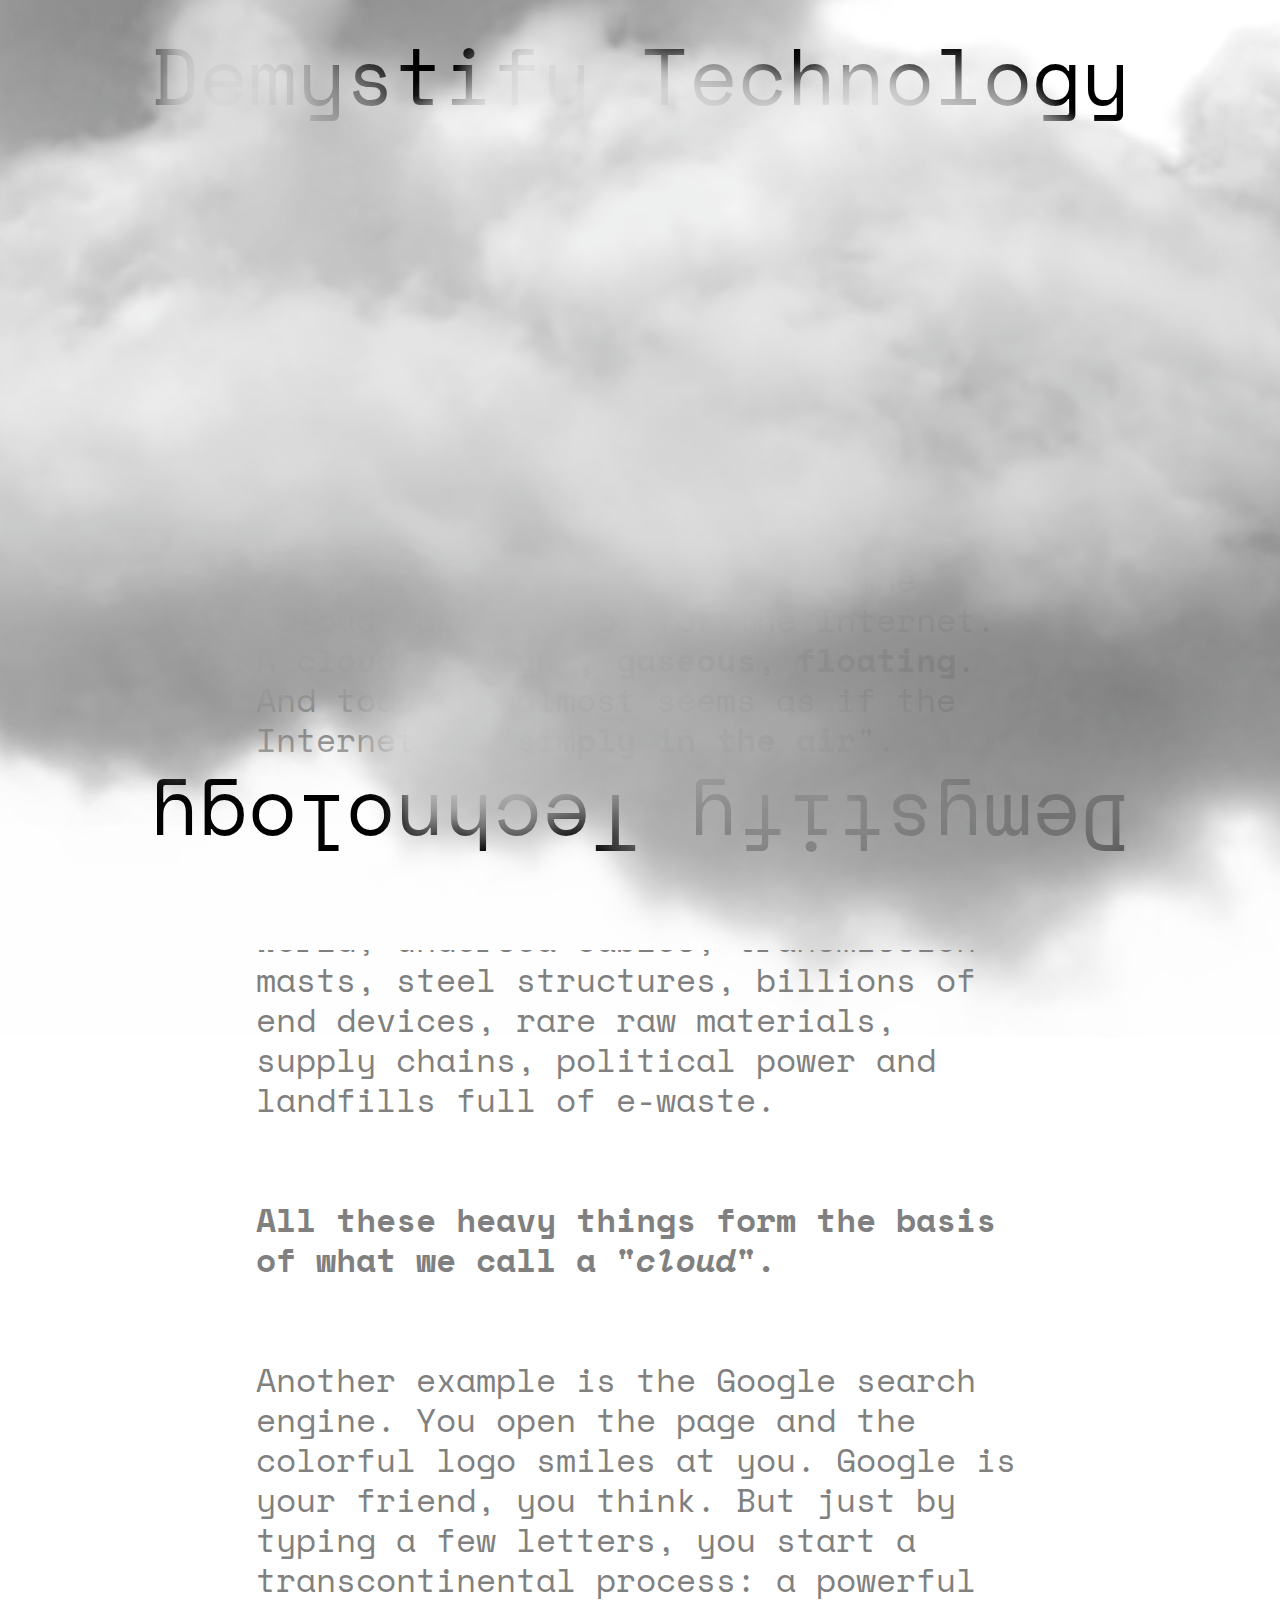
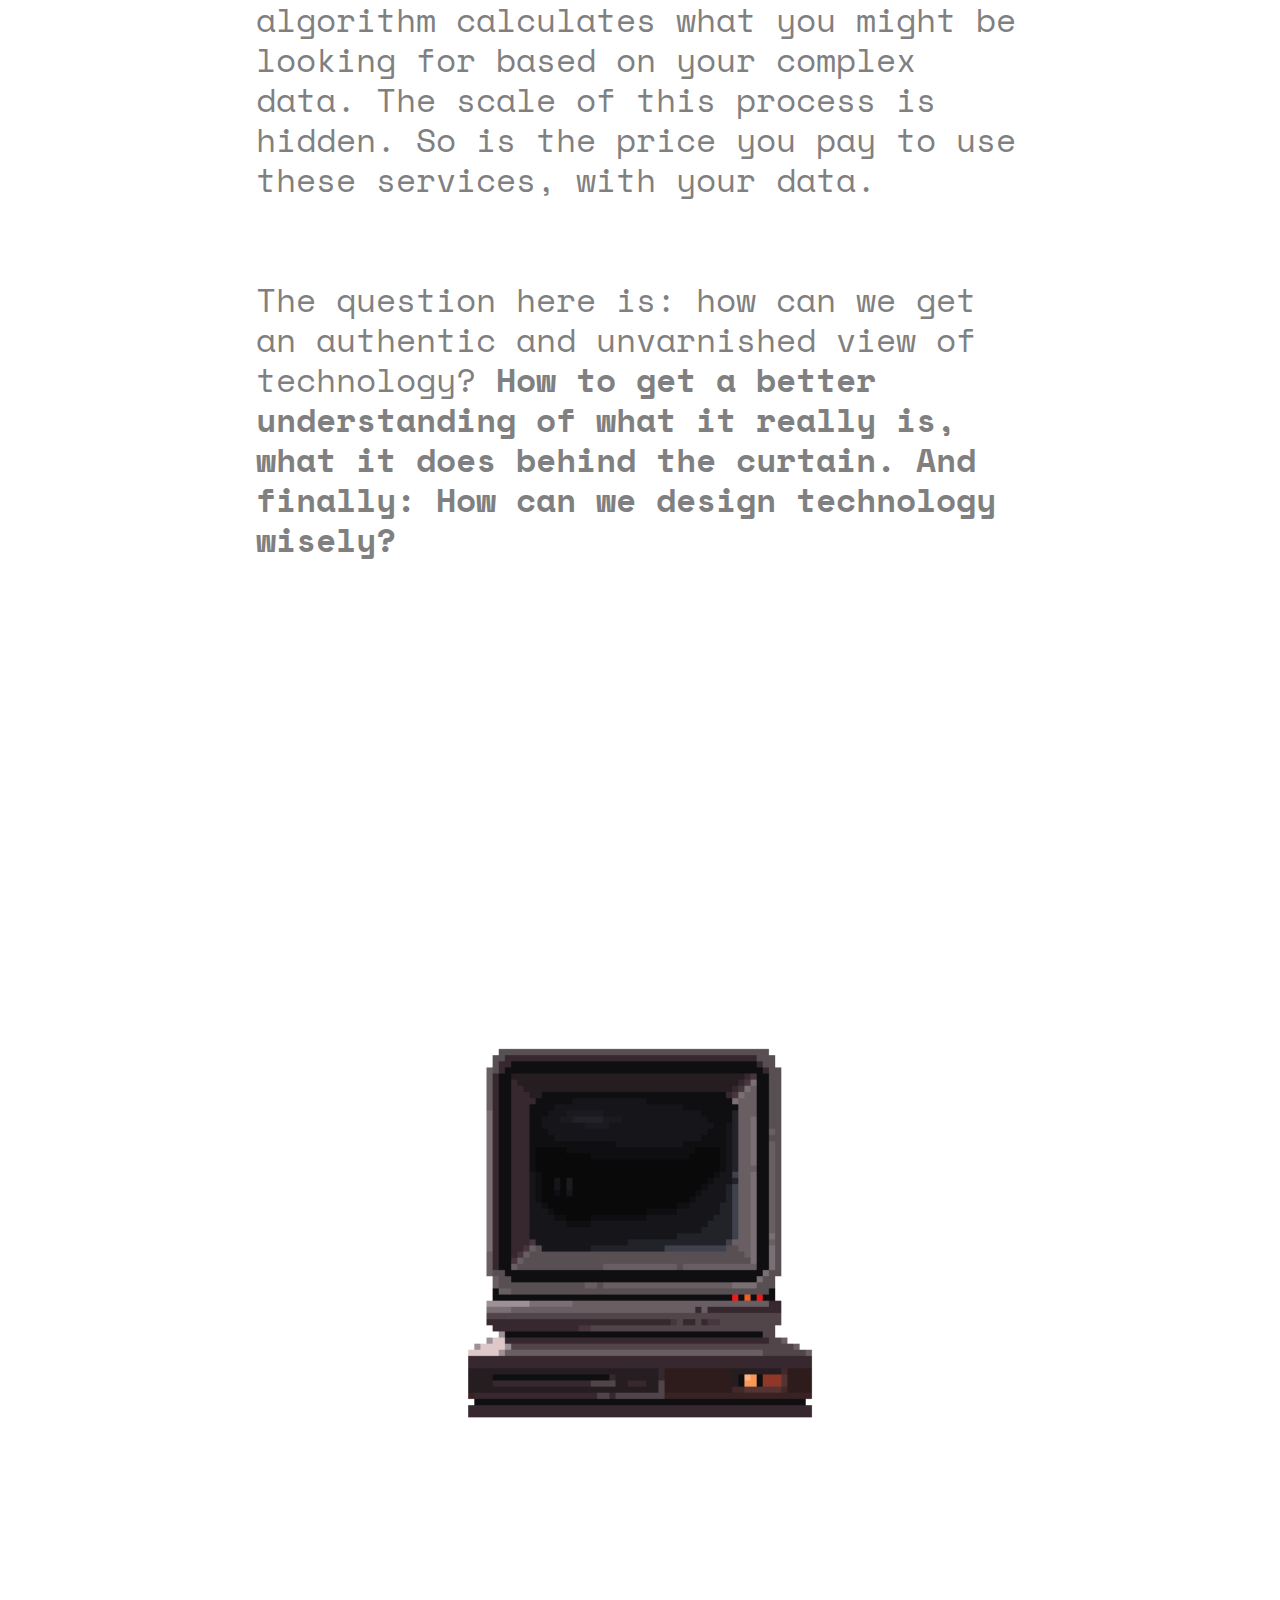
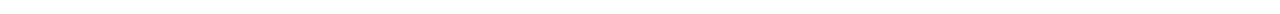
<file: index.html>
<!DOCTYPE html>
<html>
    <head>
        <link rel="preconnect" href="https://fonts.googleapis.com">
        <link rel="preconnect" href="https://fonts.gstatic.com" crossorigin>
        <link href="https://fonts.googleapis.com/css2?family=Space+Mono:ital,wght@0,400;0,700;1,400;1,700&display=swap" rel="stylesheet">
        <link rel="stylesheet" href="style.css">

        <meta charset="UTF-8">
        <meta name="viewport" content="width=device-width, initial-scale=1.0">

        <title>
            Demystifying Technology
        </title>
   
        <script src="https://ajax.googleapis.com/ajax/libs/jquery/3.7.1/jquery.min.js"></script>
    </head>

    <body>

        <!-- <div class="backg">
            <img src="skyimg.jpg">
        </div> -->
        <div class="fade">
            <img src="fade.png">
        </div>

        <div class="ufade">
            <img src="fade.png">
        </div>

        <div class="header">Demystify Technology</div>
        <div class="uheader">Demystify Technology</div>
        <div class="main">
            <br>
            <br>
            <br>
            <br>
            <p><span class="title">The Problem</span></p>
            <br>
            <br>
            <p>When people learn about and discuss technology, they use inappropriate metaphors. Here's an example: The "cloud" as a symbol for the Internet. <b>A cloud is light, gaseous, floating</b>. And today it almost seems as if the Internet is "<b>simply in the air</b>".</p>
            <br>
            <br>
            <p><b>That's a myth</b>. The "<span class="funky">cloud</span>" consists of buildings full of servers around the world, undersea cables, transmission masts, steel structures, billions of end devices, rare raw materials, supply chains, political power and landfills full of e-waste.</p>
            <br>
            <br>
            <p><b>All these heavy things form the basis of what we call a "<span class="funky">cloud</span>".</b></p>
            <br>
            <br>
            <p>Another example is the Google search engine. You open the page and the colorful logo smiles at you. Google is your friend, you think. But just by typing a few letters, you start a transcontinental process: a powerful algorithm calculates what you might be looking for based on your complex data. The scale of this process is hidden. So is the price you pay to use these services, with your data.</p>
            <br>
            <br>
            <p>The question here is: how can we get an authentic and unvarnished view of technology? <b>How to get a better understanding of what it really is, what it does behind the curtain. And finally: How can we design technology wisely?</b></p>
            <br>
            <br>
            <br>
            <br>
            <br>
            <br>
            <br>
            <br>
            <br>
            <a href="demystified.html"><img src="computerimg.gif"></a>
            <br>
            <br>
        </div>

        <div class="container">
                <div class="c1" data-move="left">
                    <img src="cloudimg2.png">
                </div>
                <div class="c2" data-move="top">
                    <img src="cloudimg2.png">
                </div>
                <div class="c3" data-move="right">
                    <img src="cloudimg2.png">
                </div>
        </div>    


        <!-- clouds
        <div class="cloud">

            <div class="c1">
                <img src="cloudimg2.png">
            </div>

            <div class="c2">
                <img src="cloudimg2.png">
            </div>

            <div class="c3">
                <img src="cloudimg2.png">
            </div>

        </div> -->

        <div class="cloud">
            <img src="cloudimg2.png">
        </div>
        <script src="script.js"></script>
    </body>




</html>
</file>
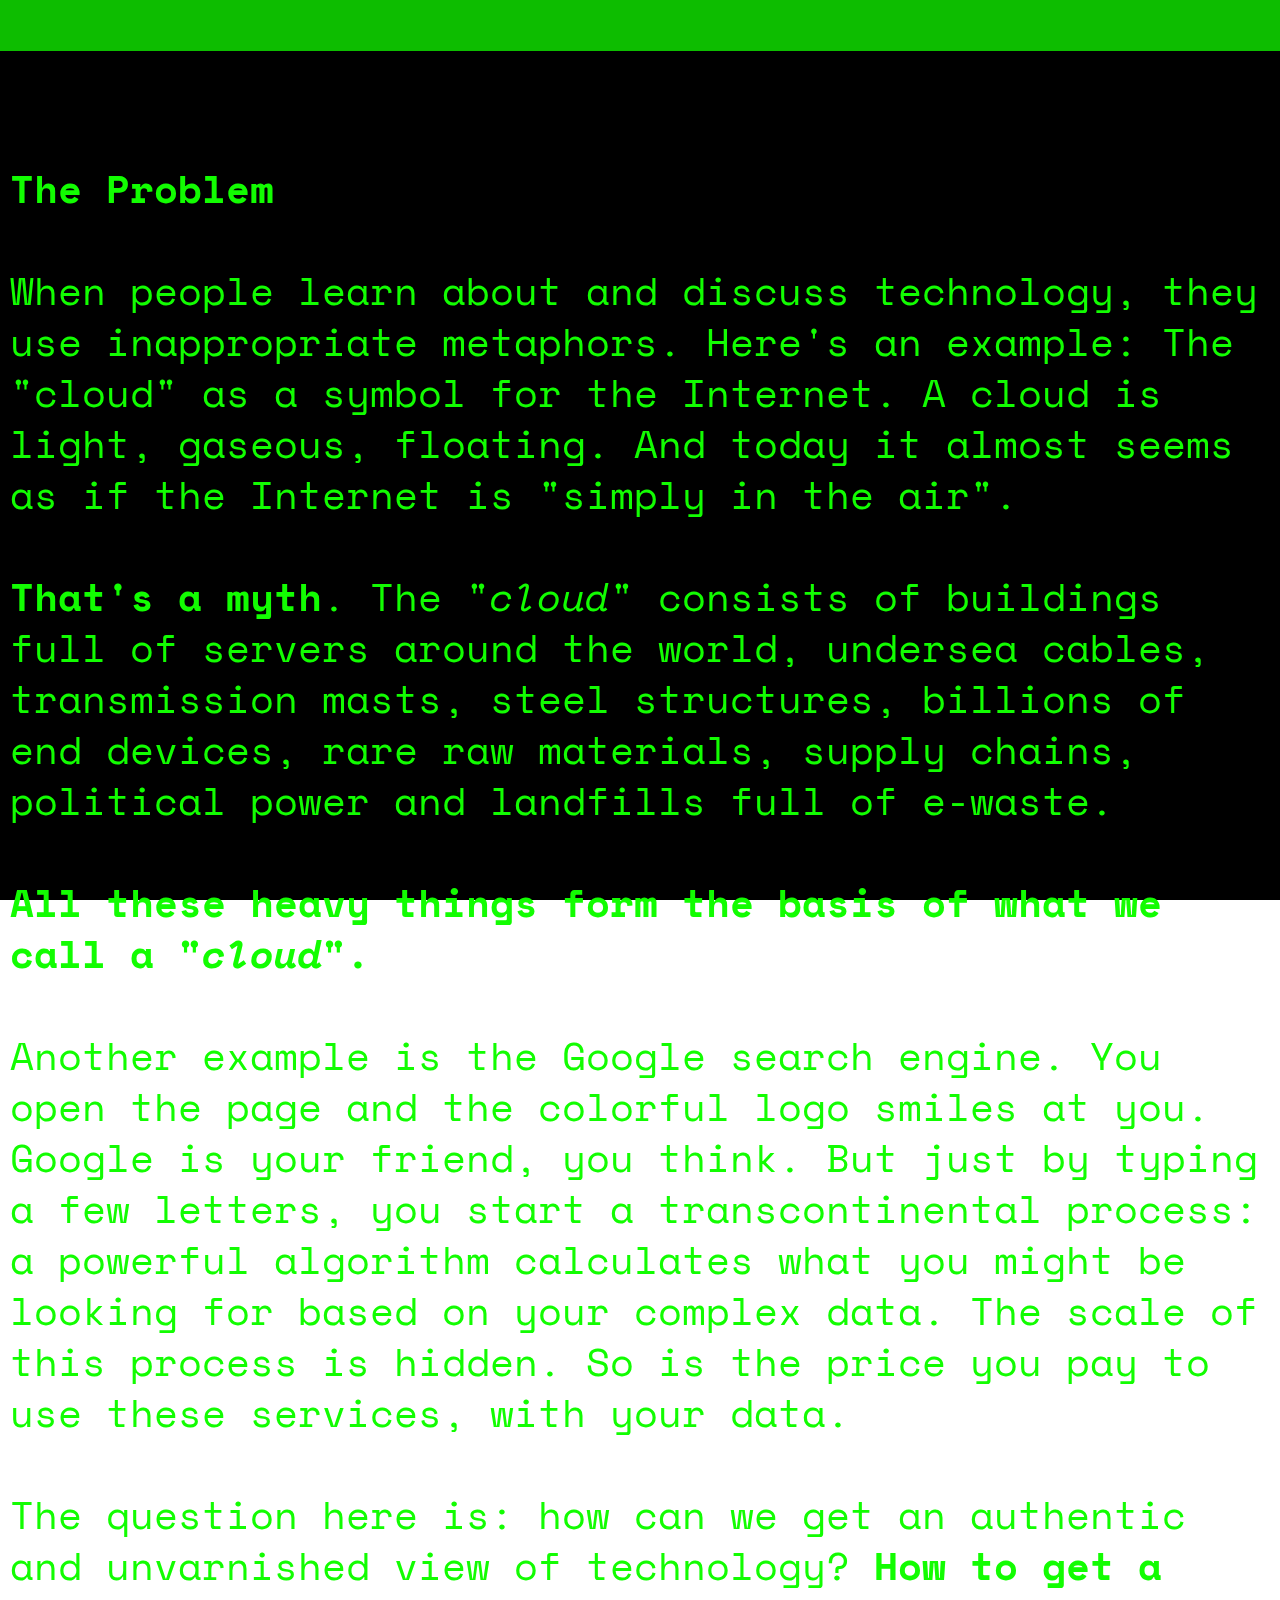
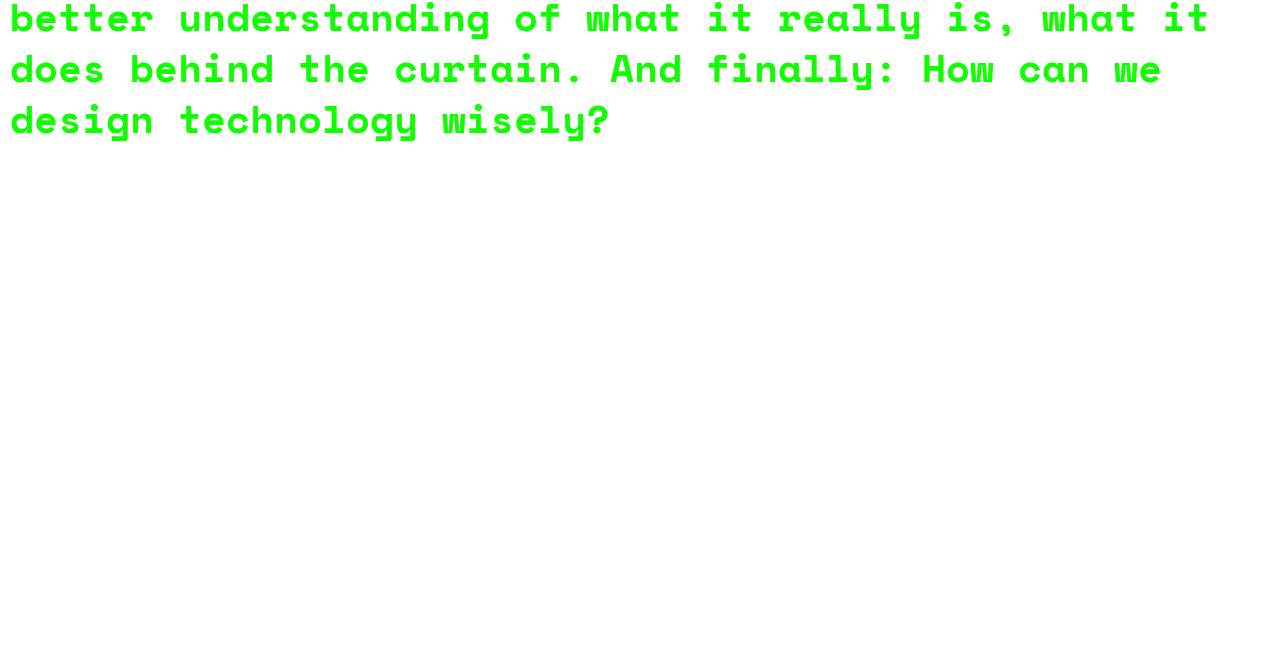
<file: demystified.html>
<!DOCTYPE html>

<html>
    <head>
        <link rel="preconnect" href="https://fonts.googleapis.com">
        <link rel="preconnect" href="https://fonts.gstatic.com" crossorigin>
        <link href="https://fonts.googleapis.com/css2?family=Space+Mono:ital,wght@0,400;0,700;1,400;1,700&display=swap" rel="stylesheet">
        <link rel="stylesheet" href="style.css">

        <title>
            Demystifying Technology
        </title>
    </head>

    <body>

        <div class="bg2"></div>

        <div class="main2">
            <br>
            <br>
            <br>
            <p><span class="title">The Problem</span></p>
            <br>
            <p>When people learn about and discuss technology, they use inappropriate metaphors. Here's an example: The "cloud" as a symbol for the Internet. A cloud is light, gaseous, floating. And today it almost seems as if the Internet is "simply in the air".</p>
            <br>
            <p><b>That's a myth</b>. The "<span class="funky">cloud</span>" consists of buildings full of servers around the world, undersea cables, transmission masts, steel structures, billions of end devices, rare raw materials, supply chains, political power and landfills full of e-waste.</p>
            <br>
            <p><b>All these heavy things form the basis of what we call a "<span class="funky">cloud</span>".</b></p>
            <br>
            <p>Another example is the Google search engine. You open the page and the colorful logo smiles at you. Google is your friend, you think. But just by typing a few letters, you start a transcontinental process: a powerful algorithm calculates what you might be looking for based on your complex data. The scale of this process is hidden. So is the price you pay to use these services, with your data.</p>
            <br>
            <p>The question here is: how can we get an authentic and unvarnished view of technology? <b>How to get a better understanding of what it really is, what it does behind the curtain. And finally: How can we design technology wisely?</b></p>
            <br>
            <br>
            <br>
            <br>
            <br>
            <br>
            <br>
            <br>
            <br>
        </div>

        <!-- <div class="dec">
            <p>+   +   +   +</p>
            <br>
            <br>
            <br>
            <p>+   +   +   +</p>
        </div> -->

        <div class="grid-container">
            <div class="square"></div>
            <div class="square"></div>
            <div class="square"></div>
            <div class="square"></div>
            <div class="square"></div>
            <div class="square"></div>
            
            <div class="square"></div>
            <div class="square"></div>
            <div class="square"></div>
            <div class="square"></div>
            <div class="square"></div>
            <div class="square"></div>
    
            <div class="square"></div>
            <div class="square"></div>
            <div class="square"></div>
            <div class="square"></div>
            <div class="square"></div>
            <div class="square"></div>
    
            <div class="square"></div>
            <div class="square"></div>
            <div class="square"></div>
            <div class="square"></div>
            <div class="square"></div>
            <div class="square"></div>
    
            <div class="square"></div>
            <div class="square"></div>
            <div class="square"></div>
            <div class="square"></div>
            <div class="square"></div>
            <div class="square"></div>
    
            <div class="square"></div>
            <div class="square"></div>
            <div class="square"></div>
            <div class="square"></div>
            <div class="square"></div>
            <div class="square"></div>
        </div>

        <script src="script.js"></script>
    </body>


</html>
</file>
<file: style.css>
body {
    padding: 0px;
    margin: 0px;
    border: 0px;
    font-family: 'Space Mono', Courier, monospace;
    font-size: 90px;
    line-height: 150px;
    color: white;
    display: flex;
    justify-content: center;
}

p {
    margin: 0px;
    transition: all 1000ms;
}



.fade {
    position: absolute;
    position: fixed;
    width: 100vw;
    height: auto;
    top: -50px;
    z-index: 0;
    pointer-events: none;
}

.ufade {
    position: absolute;
    position: fixed;
    bottom: -50px;
    width: 100vw;
    height: auto;
    z-index: 0;
    rotate: 180deg;
    pointer-events: none;
}

.header {
    position: fixed;
    width: 100%;
    height: 150px;
    /* background-color: red; */
    color: black;
    font-family: 'Space Mono', Courier, monospace;
    font-size: 80px;
    line-height: 150px;
    text-align: center;
    z-index: 2;
    pointer-events: none;
}

.uheader {
    position: fixed;
    bottom: 0px;
    width: 100%;
    height: 150px;
    color: black;
    font-family: 'Space Mono', 'Courier New', Courier, monospace;
    font-size: 80px;
    line-height: 150px;
    text-align: center;
    z-index: 2;
    width: 100%;
    height: 150px;
    rotate: 180deg;
    pointer-events: none;
}

.title {
    text-align: center;
    font-weight: bold;
}

.main {
    position: absolute;
    padding: 0px;
    top: 200px;
    left: 20vw;
    border: 10px;
    width: 60vw;
    height: 1000px;
    /* background-color: blue; */
    color: rgb(48, 217, 36);
    font-size: 33px;
    line-height: 40px;
    /* text-align: center; */
    z-index: -1;
}

.funky {
    font-family: 'Space Mono', Courier, monospace;
    font-style: italic;
}

/* clouds below */

.c1 {
    position: absolute;
    position: fixed;
    width: 1900px;
    height: auto;
    top: 0px;
    left: 550px;
    z-index: 1;
    pointer-events: none;
}

.c2 {
    position: absolute;
    position: fixed;
    width: 1600px;
    height: auto;
    top: 200px;
    left: -800px;
    z-index: 1;
    pointer-events: none;
}

.c3 {
    position: absolute;
    position: fixed;
    width: 2800px;
    height: auto;
    top: -800px;
    left: -1600px;
    z-index: 1;
    pointer-events: none;
}



img {
    width: 80%;
    display: block;
    margin: auto;

} 

.hide {
    opacity: 0;
}

.cloud {
    position: absolute;
    position: fixed;
    top: 50%;
    left: 50%;
    transform: translate(-50%, -50%);
    width: 3000px;
    height: auto;
    z-index: 2;
}

.show {
    opacity: 0;
    pointer-events: none;
    transition: 3000ms;
}


.bg2 {
    position: absolute;
    position: fixed;
    top: 0;
    left: 0;
    width: 100vw;
    height: 100vh;
    background-color: black;
    z-index: -5;
}

.main2 {
    text-align: left;
    font-size: 39px;
    line-height: 51px;
    padding: 10px;
    color: rgb(18, 253, 1);
}

.dec {
    position: absolute;
    position: fixed;
    top: 50%;
    left: 50%;
    transform: translate(-50%, -50%);
    justify-content: center;
    text-align: center;
    font-size: 140px;
    font-weight: 50;
    line-height: 160px;
    padding: 10px;
    color: rgb(18, 253, 1);
}


.grid-container {
    position: absolute;
    display: grid;
    width: 100vw;
    height: 250vh;
    grid-template-rows: repeat(44, 1fr);
}

.square {
    border: 1px solid rgb(18, 253, 1);
    background-color: rgb(18, 253, 1);
    opacity: 0;
     /* Initially no fill */
    transition: all 500ms ease, 
}

.square:hover {
    background-color: rgb(18, 253, 1); /* Green fill */
    opacity: 0.75; /* 50% opacity */
    transition: all 500ms;
}


/* .big {
    font-size: 60px;
} */
</file>
